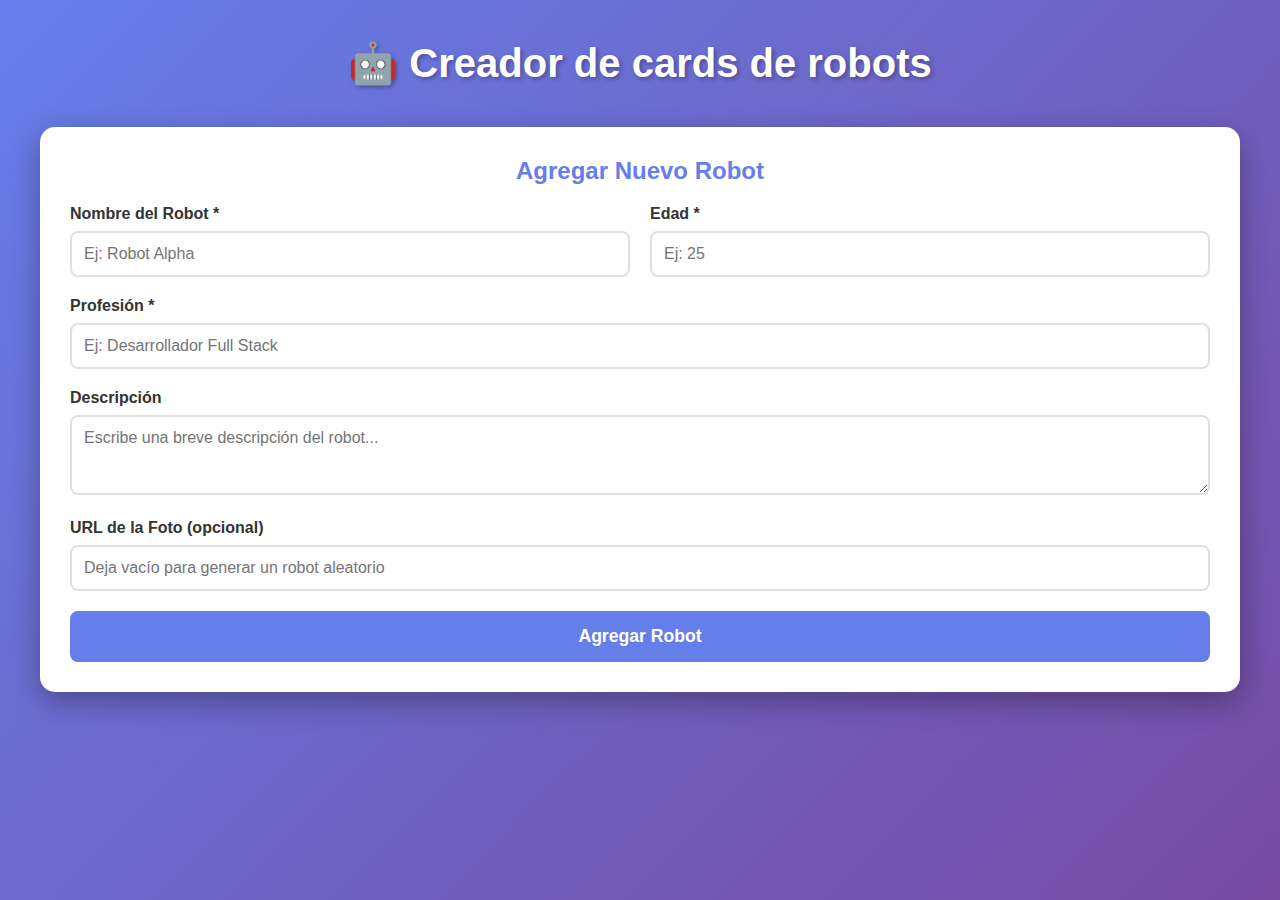
<file: clase_04/ejercicio_formulario/codigo/index.html>
<!DOCTYPE html>
<html lang="es">
  <head>
    <meta charset="UTF-8" />
    <meta name="viewport" content="width=device-width, initial-scale=1.0" />
    <title>Crear cards de robots</title>
    <link rel="stylesheet" href="./css/style.css" />
  </head>
  <body>
    <div class="container">
      <h1>🤖 Creador de cards de robots</h1>

      <!-- Contenedor del formulario -->
      <div class="formulario-container">
        <h2>Agregar Nuevo Robot</h2>

        <!-- Formulario -->
        <form id="formulario">
          <div class="form-row">
            <div class="form-group">
              <label for="nombre">Nombre del Robot *</label>
              <input
                type="text"
                id="nombre"
                placeholder="Ej: Robot Alpha"
                required
              />
            </div>

            <div class="form-group">
              <label for="edad">Edad *</label>
              <input
                type="number"
                id="edad"
                placeholder="Ej: 25"
                min="1"
                required
              />
            </div>
          </div>

          <div class="form-group">
            <label for="profesion">Profesión *</label>
            <input
              type="text"
              id="profesion"
              placeholder="Ej: Desarrollador Full Stack"
              required
            />
          </div>

          <div class="form-group">
            <label for="descripcion">Descripción</label>
            <textarea
              id="descripcion"
              placeholder="Escribe una breve descripción del robot..."
            ></textarea>
          </div>

          <div class="form-group">
            <label for="foto">URL de la Foto (opcional)</label>
            <input
              type="text"
              id="foto"
              placeholder="Deja vacío para generar un robot aleatorio"
            />
          </div>

          <button type="button" class="btn-agregar" onclick="agregarRobot()">
            Agregar Robot
          </button>
        </form>
      </div>

      <!-- Contenedor de cards -->
      <div class="cards-container" id="cards-container">
        <!-- Acá van a ir las cards que se crearan desde Javascript -->
      </div>
    </div>

    <script src="./js/main.js"></script>
  </body>
</html>
</file>
<file: clase_04/ejercicio_formulario/codigo/css/style.css>
* {
  margin: 0;
  padding: 0;
  box-sizing: border-box;
}

body {
  font-family: "Segoe UI", Tahoma, Geneva, Verdana, sans-serif;
  background: linear-gradient(135deg, #667eea 0%, #764ba2 100%);
  padding: 40px 20px;
  min-height: 100vh;
}

.container {
  max-width: 1200px;
  margin: 0 auto;
}

h1 {
  text-align: center;
  color: white;
  font-size: 2.5em;
  margin-bottom: 40px;
  text-shadow: 2px 2px 4px rgba(0, 0, 0, 0.3);
}

/* Estilos del formulario */
.formulario-container {
  background: white;
  padding: 30px;
  border-radius: 15px;
  box-shadow: 0 10px 30px rgba(0, 0, 0, 0.3);
  margin-bottom: 40px;
}

.formulario-container h2 {
  color: #667eea;
  margin-bottom: 20px;
  text-align: center;
}

.form-group {
  margin-bottom: 20px;
}

.form-group label {
  display: block;
  color: #333;
  font-weight: bold;
  margin-bottom: 8px;
}

.form-group input,
.form-group textarea {
  width: 100%;
  padding: 12px;
  border: 2px solid #e0e0e0;
  border-radius: 8px;
  font-size: 1em;
  font-family: inherit;
  transition: border-color 0.3s;
}

.form-group input:focus,
.form-group textarea:focus {
  outline: none;
  border-color: #667eea;
}

.form-group textarea {
  resize: vertical;
  min-height: 80px;
}

.form-row {
  display: flex;
  gap: 20px;
}

.form-row .form-group {
  flex: 1;
}

.btn-agregar {
  width: 100%;
  padding: 15px;
  background: #667eea;
  color: white;
  border: none;
  border-radius: 8px;
  font-size: 1.1em;
  font-weight: bold;
  cursor: pointer;
  transition: all 0.3s;
}

.btn-agregar:hover {
  background: #5568d3;
  transform: translateY(-2px);
  box-shadow: 0 5px 15px rgba(102, 126, 234, 0.4);
}

.btn-eliminar {
  width: 100%;
  padding: 20px;
  background: #b41818;
  color: white;
  border: none;
  border-radius: 8px;
  font-size: 1.1em;
  font-weight: bold;
  cursor: pointer;
  transition: all 0.3s;
  margin-top: 10px;
}

.btn-eliminar:hover {
  background: #b41818;
  transform: translateY(-2px);
  box-shadow: 0 5px 15px rgba(102, 126, 234, 0.4);
}

.tip {
  background: #fff3cd;
  padding: 15px;
  border-radius: 8px;
  margin-top: 15px;
  border-left: 4px solid #ffc107;
}

.tip strong {
  color: #856404;
}

/* Contenedor principal de cards */
.cards-container {
  display: flex;
  flex-wrap: wrap;
  gap: 20px;
  justify-content: center;
}

/* ANIMACION CARD */
@keyframes fadeIn {
  from {
    opacity: 0;
    transform: translateY(30px);
  }
  to {
    opacity: 1;
    transform: translateY(0);
  }
}

/* Card individual */
.card {
  background: white;
  border-radius: 12px;
  box-shadow: 0 8px 20px rgba(0, 0, 0, 0.3);
  overflow: hidden;
  width: 240px;
  transition: all 0.3s ease;
  cursor: pointer;
  animation: fadeIn 0.5s ease forwards;
}

.card:hover {
  transform: translateY(-8px);
  box-shadow: 0 12px 30px rgba(0, 0, 0, 0.4);
}

/* Imagen de la card */
.card-image {
  width: 100%;
  height: 180px;
  object-fit: cover;
}

/* Contenido de la card */
.card-content {
  padding: 18px;
}

.card-title {
  font-size: 1.3em;
  color: #333;
  margin-bottom: 8px;
}

.card-info {
  display: flex;
  gap: 10px;
  margin-bottom: 12px;
}

.card-badge {
  background: #f0f0f0;
  padding: 4px 10px;
  border-radius: 15px;
  font-size: 0.75em;
  color: #666;
}

.card-badge.edad {
  background: #e3f2fd;
  color: #1976d2;
}

.card-badge.profesion {
  background: #f3e5f5;
  color: #7b1fa2;
}

.card-description {
  color: #666;
  line-height: 1.5;
  font-size: 0.85em;
}
</file>
